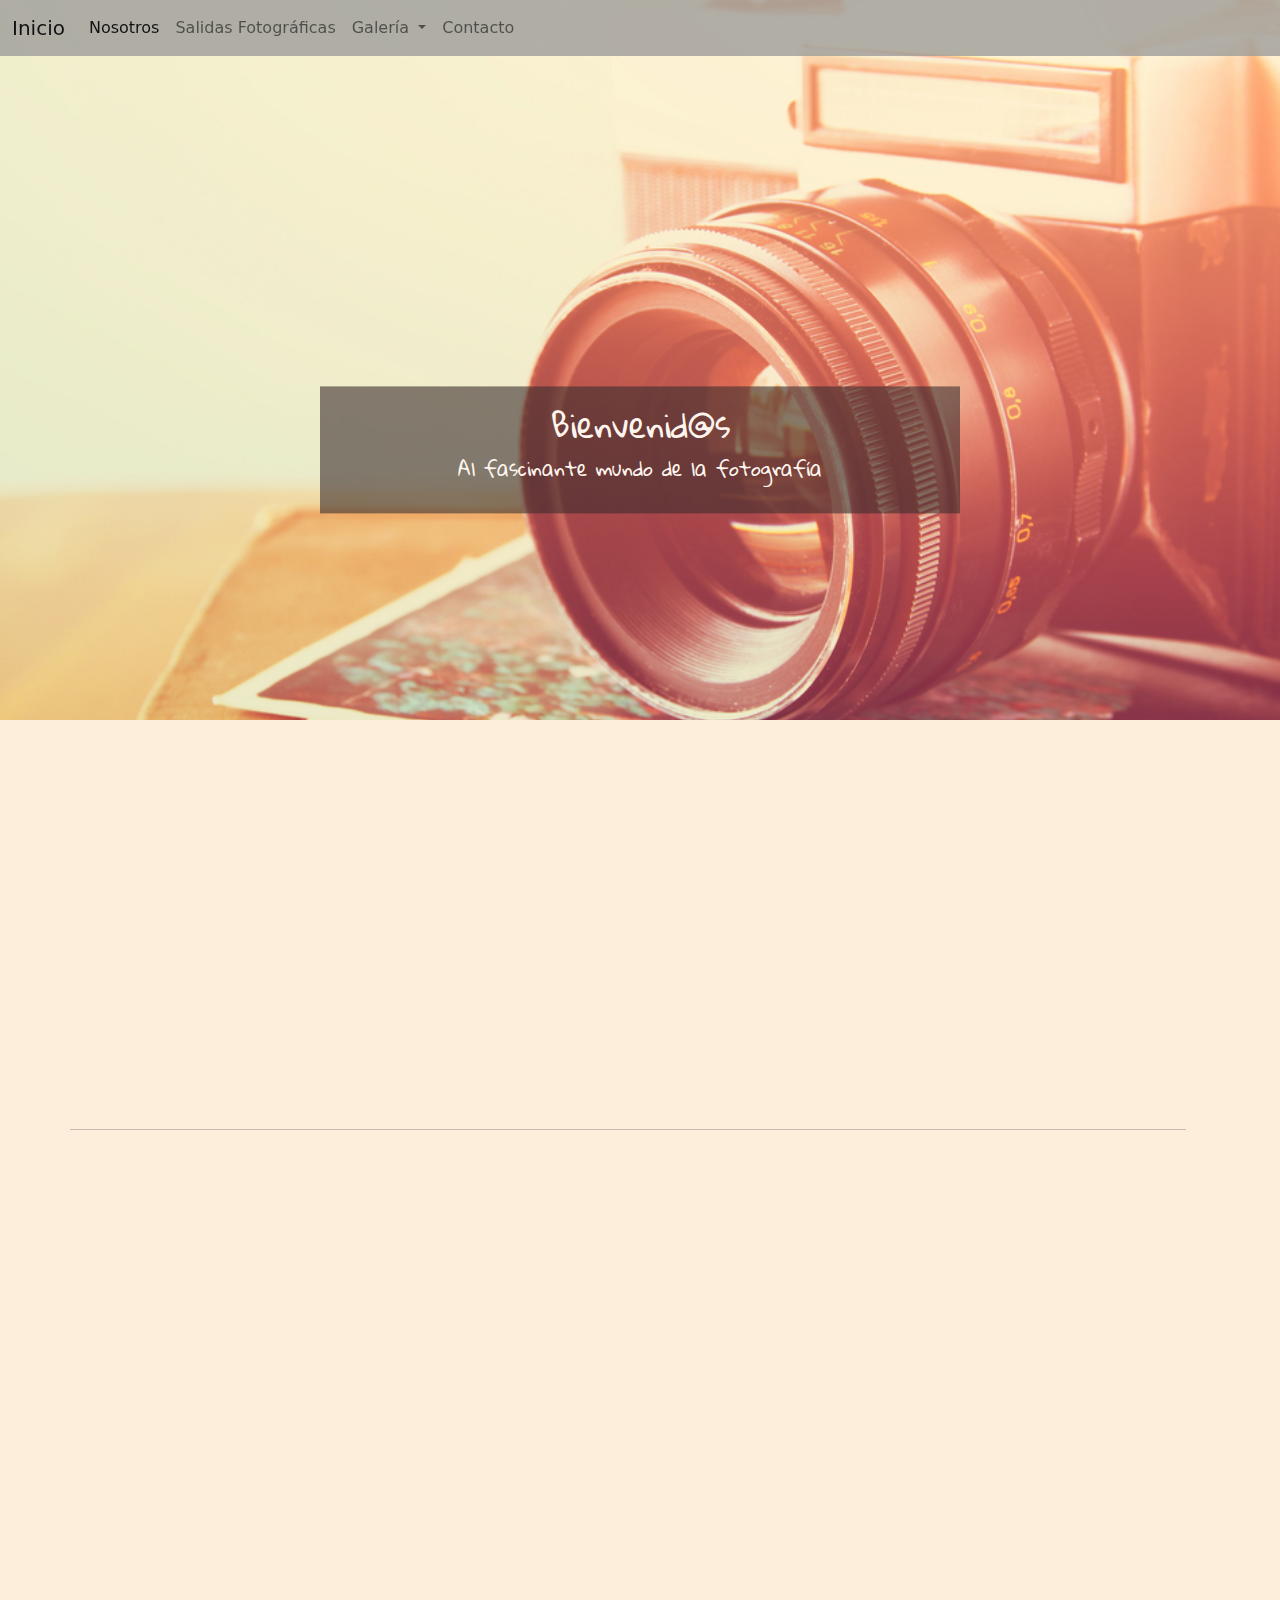
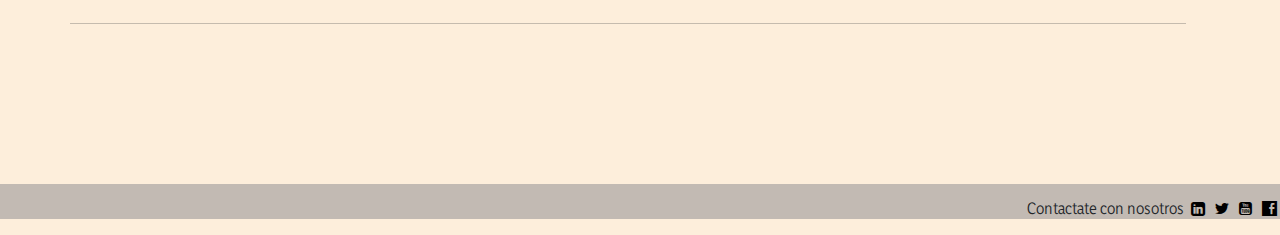
<file: index.html>
<!DOCTYPE html>
<html lang="en">
<head>
    <meta charset="UTF-8">
    <meta http-equiv="X-UA-Compatible" content="IE=edge">
    <meta name="viewport" content="width=device-width, initial-scale=1.0">
    <title>Fotografía</title>
    <!-- Google Fonts -->
    <link rel="preconnect" href="https://fonts.googleapis.com">
    <link rel="preconnect" href="https://fonts.gstatic.com" crossorigin>
    <link href="https://fonts.googleapis.com/css2?family=Yaldevi:wght@300&display=swap" rel="stylesheet">
    <link href="https://fonts.googleapis.com/css2?family=Indie+Flower&family=Yaldevi:wght@300&display=swap" rel="stylesheet">
    <link href="https://fonts.googleapis.com/css2?family=Gloria+Hallelujah&family=Indie+Flower&family=Yaldevi:wght@300&display=swap" rel="stylesheet">
    <link rel="stylesheet" href="fontello-d77faf01/css/fontello.css">
    <!-- boostrap arriba de todos los css -->
    <link rel="stylesheet" href="ext/css/bootstrap.min.css">
    <link rel="stylesheet" href="css/style.css">
    <link rel="stylesheet" href="css/banner.css">
    <link rel="stylesheet" href="ext/aos.css">
</head>
<body>

    <header>
        <!-- lo copio de boostrap -->
        <nav class="myproj_navbar navbar navbar-expand-lg navbar-light  fixed-top">
            <div class="container-fluid">
              <a class="navbar-brand" href="index.html">Inicio</a>
              <button class="navbar-toggler" type="Inicio" data-bs-toggle="collapse" data-bs-target="#navbarSupportedContent" aria-controls="navbarSupportedContent" aria-expanded="false" aria-label="Toggle navigation">
                <span class="navbar-toggler-icon"></span>
              </button>
              <div class="collapse navbar-collapse" id="navbarSupportedContent">
                <ul class="navbar-nav me-auto mb-2 mb-lg-0">
                  <li class="nav-item">
                    <a class="nav-link active" aria-current="page" href="pages/nosotros.html">Nosotros</a>
                  </li>
                  <li class="nav-item">
                    <a class="nav-link" href="pages/salidas.html">Salidas Fotográficas</a>
                  </li>
                  <li class="nav-item dropdown">
                    <a class="nav-link dropdown-toggle" href="#" id="navbarDropdown" role="button" data-bs-toggle="dropdown" aria-expanded="false">
                      Galería
                    </a>
                    <ul class="dropdown-menu" aria-labelledby="navbarDropdown">
                      <li><a class="dropdown-item" href="pages/naturaleza.html">Natutaleza</a></li>
                      <li><a class="dropdown-item" href="pages/nocturnas.html">Nocturnas</a></li>
                      <li><a class="dropdown-item" href="pages/estudio.html">Estudio</a></li>
                    </ul>
                  </li>
                  <li class="nav-item">
                    <a class="nav-link" href="pages/contacto.html">Contacto</a>
                  </li>
                </ul>
              </div>
            </div>
          </nav>
    </header>

    <section>
        <div class = "banner_inicial">
            <div class = "sombra">
                <h1>Bienvenid@s</h1>
                <p>Al fascinante mundo de la fotografía</p>
            </div>
        </div>
    </section>
    
    <section>
      <div class = "container">
          <div class = "row intro_foto">
              <!-- col-md-9 es para boostrap. la pantalla tiene 12 columnas, dividimos cuantas p cada columna  -->
              <div class= "intro_foto_titulo col-md-3"> 
                  <h2><b>¿Qué es la fotografía?</b></h2>
              </div>
              <div class= "intro_foto_texto col-md-9">
                <p>La fotografía (de foto- y -grafía)​ es el arte y la técnica de obtener imágenes duraderas debido a la acción de la luz.​ Es el proceso de proyectar imágenes, capturarlas y plasmarlas bien por medio del fijado en un medio sensible a la luz o por la conversión en señales electrónicas.  Para capturar y guardar esta imagen, las cámaras fotográficas utilizan película sensible para la fotografía química, mientras que en la fotografía digital se emplean sensores tipo CCD, CMOS, etc.; que graban luego las imágenes en memorias digitales. El término fotografía sirve para denominar tanto al conjunto del proceso de obtención de esas imágenes como a su resultado: las propias imágenes obtenidas o «fotografías».</p>
              </div>
          </div>
      </div>
  </section>

  <section>
    <div class = "container">
    <div class = "row divisor">
      <div class = "row divisor_linea col md-6">
        <hr>
      </div>
    </div>
  </div> 
  </section>

  <section>
    <div class = "container">
        <div class = "row tipos_foto">
            <!-- col-md-9 es para boostrap. la pantalla tiene 12 columnas, dividimos cuantas p cada columna  -->
            <div class= "tipos_foto_titulo col-md-3"> 
                <h2><b>Tipos de Fotografía</b></h2>
            </div>
            <div class= "tipos_foto_texto col-md-9">
              <ul>
                <li><b>Artística</b></li> Se plasma la intención del autor, sus pensamientos y su voluntad se vuelven las protagonistas de la obra. Es decir, una fotografía con la que se puede describir algo más allá de lo que realmente se ve en la imagen.
                <li><b>Científica</b></li> Tiene como objetivo obtener información valiosa para distintas áreas de la ciencia a partir de imágenes, generalmente mediante técnicas y equipos que permiten visualizar elementos inalcazables por el ojo humano.
                <li><b>Documental</b></li> Pretende representar fielmente un momento histórico o situación. No debe ser alterada ni permite la intervención del fotógrafo en su creación.
                <li><b>Paisajes</b></li> Tiene como objetivo capturar un espacio específico, ya sea un ambiente natural o urbano.
                <li><b>Publicitaria</b></li> Se utiliza para promocionar un producto o servcio.
              </ul>
            </div>
        </div>
    </div>
  </section>

  <section>
    <div class = "container">
    <div class = "row divisor">
      <div class = "row divisor_linea col md-6">
        <hr>
      </div>
    </div>
  </div> 
  </section>

  <section>
    <div class = "container">
        <div class = "row sumate">
            <!-- col-md-9 es para boostrap. la pantalla tiene 12 columnas, dividimos cuantas p cada columna  -->
            <div class= "sumate_titulo col-md-3"> 
                <h2><b>Sumate!</b></h2>
            </div>
            <div class= "sumate_texto col-md-9">
              <p>Hacemos salidas fotográficas por la ciudad y alrededores, acompañados por un grupo de profesionales que te asesorará para que obtengas increíbles tomas. Si recién te estás iniciando en este mundo, contamos con equipos fotográficos en alquiler.</p>
            </div>
        </div>
    </div>
  </section>

  <footer>
    <p>Contactate con nosotros 
    <a href="#"><i class = "icon-linkedin black"></i></a>
    <a href="#"><i class = "icon-twitter black"></i></a>
    <a href="#"><i class = "icon-youtube-squared black"></i></a>
    <a href="#"><i class = "icon-facebook black"></i></a>
  </p>
  </footer>

  <!-- Acá van los Jscripts -->
  <script src="ext/js/bootstrap.min.js"></script>
  <script src="ext/aos.js"></script>
</body>
</html>
</file>
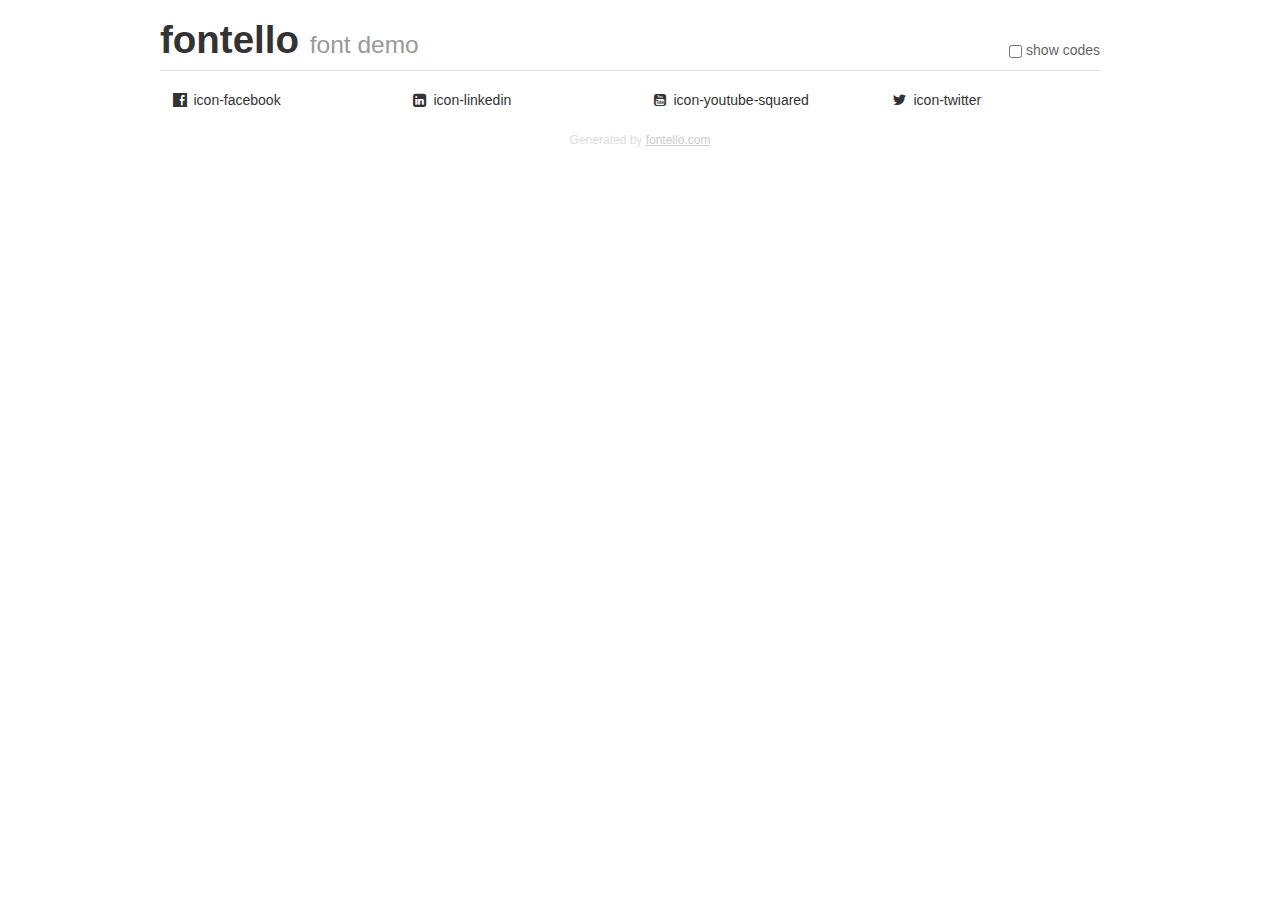
<file: fontello-d77faf01/demo.html>
<!DOCTYPE html>
<html>
  <head>
  <!--[if lt IE 9]><script language="javascript" type="text/javascript" src="//html5shim.googlecode.com/svn/trunk/html5.js"></script><![endif]-->
  <meta charset="UTF-8">
  <style>
    html {
      font-size: 100%;
      -webkit-text-size-adjust: 100%;
      -ms-text-size-adjust: 100%;
    }
    a:focus {
      outline: thin dotted #333;
      outline: 5px auto -webkit-focus-ring-color;
      outline-offset: -2px;
    }
    a:hover,
    a:active {
      outline: 0;
    }
    input {
      margin: 0;
      font-size: 100%;
      vertical-align: middle;
      *overflow: visible;
      line-height: normal;
    }
    input::-moz-focus-inner {
      padding: 0;
      border: 0;
    }
    body {
      margin: 0;
      font-family: "Helvetica Neue", Helvetica, Arial, sans-serif;
      font-size: 14px;
      line-height: 20px;
      color: #333;
      background-color: #fff;
    }
    a {
      color: #08c;
      text-decoration: none;
    }
    a:hover {
      color: #005580;
      text-decoration: underline;
    }
    .row {
      margin-left: -20px;
      *zoom: 1;
    }
    .row:before,
    .row:after {
      display: table;
      content: "";
      line-height: 0;
    }
    .row:after {
      clear: both;
    }
    .span3 {
      float: left;
      min-height: 1px;
      margin-left: 20px;
      width: 220px;
    }
    .container {
      width: 940px;
      margin-right: auto;
      margin-left: auto;
      *zoom: 1;
    }
    .container:before,
    .container:after {
      display: table;
      content: "";
      line-height: 0;
    }
    .container:after {
      clear: both;
    }
    small {
      font-size: 85%;
    }
    h1 {
      margin: 10px 0;
      font-family: inherit;
      font-weight: bold;
      line-height: 20px;
      color: inherit;
      text-rendering: optimizelegibility;
      line-height: 40px;
      font-size: 38.5px;
    }
    h1 small {
      font-weight: normal;
      line-height: 1;
      color: #999;
      font-size: 24.5px;
    }

    body {
      margin-top: 90px;
    }
    .header {
      position: fixed;
      top: 0;
      left: 50%;
      margin-left: -480px;
      background-color: #fff;
      border-bottom: 1px solid #ddd;
      padding-top: 10px;
      z-index: 10;
    }
    .footer {
      color: #ddd;
      font-size: 12px;
      text-align: center;
      margin-top: 20px;
    }
    .footer a {
      color: #ccc;
      text-decoration: underline;
    }
    .the-icons {
      font-size: 14px;
      line-height: 24px;
    }
    .switch {
      position: absolute;
      right: 0;
      bottom: 10px;
      color: #666;
    }
    .switch input {
      margin-right: 0.3em;
    }
    .codesOn .i-name {
      display: none;
    }
    .codesOn .i-code {
      display: inline;
    }
    .i-code {
      display: none;
    }
    @font-face {
      font-family: 'fontello';
      src: url('./font/fontello.eot?77573934');
      src: url('./font/fontello.eot?77573934#iefix') format('embedded-opentype'),
           url('./font/fontello.woff?77573934') format('woff'),
           url('./font/fontello.ttf?77573934') format('truetype'),
           url('./font/fontello.svg?77573934#fontello') format('svg');
      font-weight: normal;
      font-style: normal;
    }
    .demo-icon {
      font-family: "fontello";
      font-style: normal;
      font-weight: normal;
      speak: never;
     
      display: inline-block;
      text-decoration: inherit;
      width: 1em;
      margin-right: .2em;
      text-align: center;
      /* opacity: .8; */
     
      /* For safety - reset parent styles, that can break glyph codes*/
      font-variant: normal;
      text-transform: none;
     
      /* fix buttons height, for twitter bootstrap */
      line-height: 1em;
     
      /* Animation center compensation - margins should be symmetric */
      /* remove if not needed */
      margin-left: .2em;
     
      /* You can be more comfortable with increased icons size */
      /* font-size: 120%; */
     
      /* Font smoothing. That was taken from TWBS */
      -webkit-font-smoothing: antialiased;
      -moz-osx-font-smoothing: grayscale;
     
      /* Uncomment for 3D effect */
      /* text-shadow: 1px 1px 1px rgba(127, 127, 127, 0.3); */
    }
    </style>
    <link rel="stylesheet" href="css/animation.css"><!--[if IE 7]><link rel="stylesheet" href="css/" + font.fontname + "-ie7.css"><![endif]-->
    <script>
      function toggleCodes(on) {
        var obj = document.getElementById('icons');
      
        if (on) {
          obj.className += ' codesOn';
        } else {
          obj.className = obj.className.replace(' codesOn', '');
        }
      }
    </script>
  </head>
  <body>
    <div class="container header">
      <h1>fontello <small>font demo</small></h1>
      <label class="switch">
        <input type="checkbox" onclick="toggleCodes(this.checked)">show codes
      </label>
    </div>
    <div class="container" id="icons">
      <div class="row">
        <div class="span3" title="Code: 0xe800">
          <i class="demo-icon icon-facebook">&#xe800;</i> <span class="i-name">icon-facebook</span><span class="i-code">0xe800</span>
        </div>
        <div class="span3" title="Code: 0xf05c">
          <i class="demo-icon icon-linkedin">&#xf05c;</i> <span class="i-name">icon-linkedin</span><span class="i-code">0xf05c</span>
        </div>
        <div class="span3" title="Code: 0xf166">
          <i class="demo-icon icon-youtube-squared">&#xf166;</i> <span class="i-name">icon-youtube-squared</span><span class="i-code">0xf166</span>
        </div>
        <div class="span3" title="Code: 0xf309">
          <i class="demo-icon icon-twitter">&#xf309;</i> <span class="i-name">icon-twitter</span><span class="i-code">0xf309</span>
        </div>
      </div>
    <div class="container footer">Generated by <a href="https://fontello.com">fontello.com</a></div>
  </body>
</html>
</file>
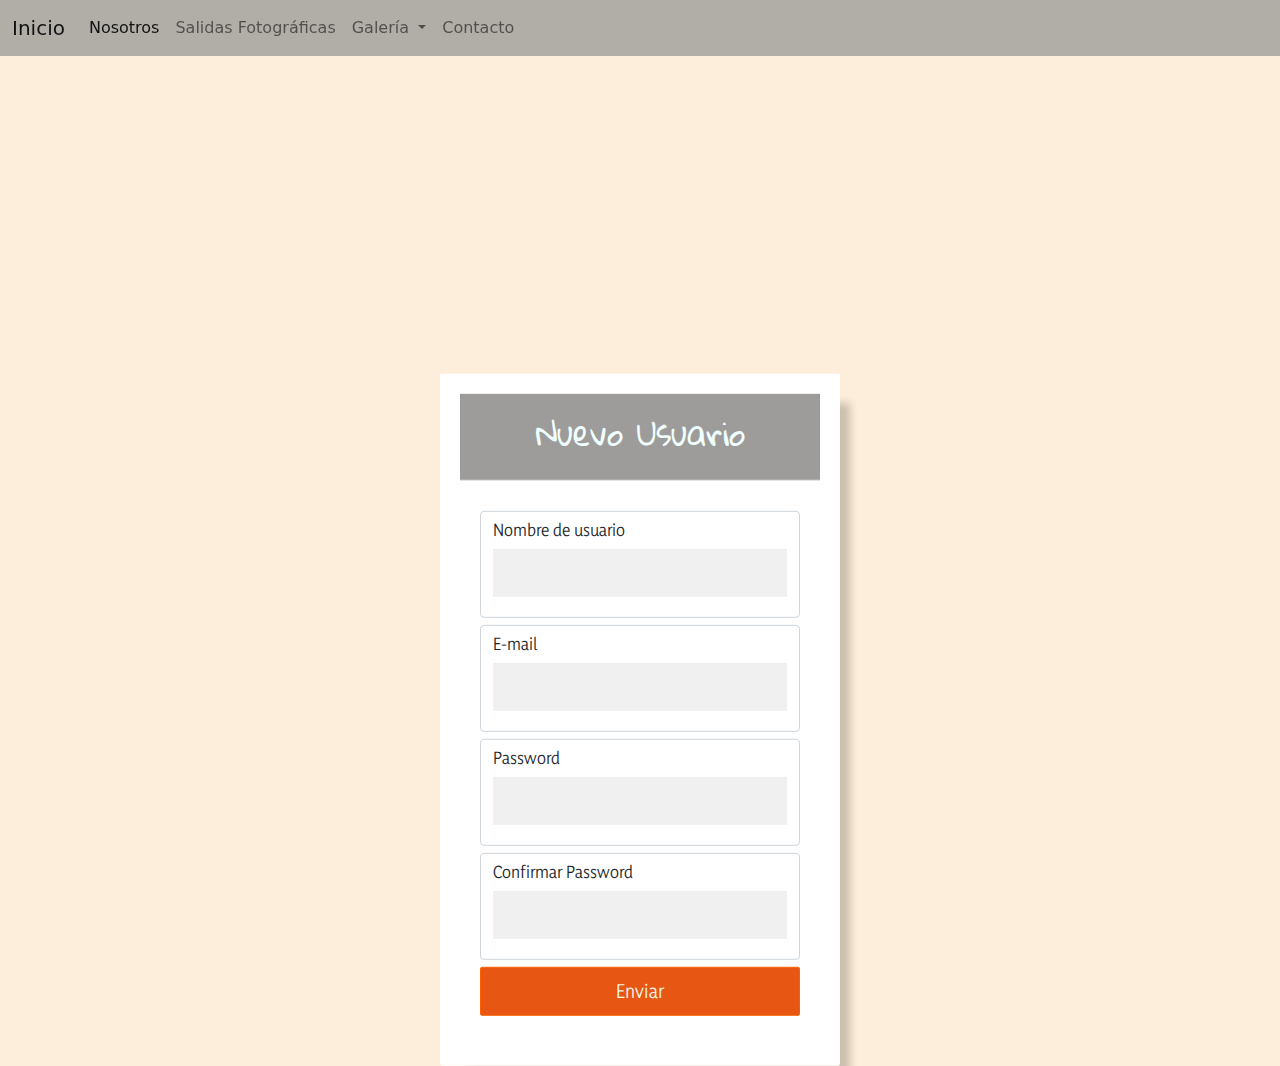
<file: pages/contacto.html>
<!DOCTYPE html>
<html lang="en">
<head>
    <meta charset="UTF-8">
    <meta http-equiv="X-UA-Compatible" content="IE=edge">
    <meta name="viewport" content="width=device-width, initial-scale=1.0">
    <title>Contacto</title>
    <!-- Google Fonts -->
    <link rel="preconnect" href="https://fonts.googleapis.com">
    <link rel="preconnect" href="https://fonts.gstatic.com" crossorigin>
    <link href="https://fonts.googleapis.com/css2?family=Yaldevi:wght@300&display=swap" rel="stylesheet">
    <link href="https://fonts.googleapis.com/css2?family=Indie+Flower&family=Yaldevi:wght@300&display=swap" rel="stylesheet">
    <link href="https://fonts.googleapis.com/css2?family=Gloria+Hallelujah&family=Indie+Flower&family=Yaldevi:wght@300&display=swap" rel="stylesheet">
    <link rel="stylesheet" href="../fontello-d77faf01/css/fontello.css">
    <link rel="stylesheet" href="../ext/css/bootstrap.min.css">
    <link rel="stylesheet" href="../css/style.css">
    <link rel="stylesheet" href="../css/banner.css">
    <link rel="stylesheet" href="../ext/aos.css">
</head>
<body>
    <header>
        <!-- lo copio de boostrap -->
        <nav class="myproj_navbar navbar navbar-expand-lg navbar-light fixed-top">
            <div class="container-fluid">
              <a class="navbar-brand" href="../index.html">Inicio</a>
              <button class="navbar-toggler" type="Inicio" data-bs-toggle="collapse" data-bs-target="#navbarSupportedContent" aria-controls="navbarSupportedContent" aria-expanded="false" aria-label="Toggle navigation">
                <span class="navbar-toggler-icon"></span>
              </button>
              <div class="collapse navbar-collapse" id="navbarSupportedContent">
                <ul class="navbar-nav me-auto mb-2 mb-lg-0">
                  <li class="nav-item">
                    <a class="nav-link active" aria-current="page" href="nosotros.html">Nosotros</a>
                  </li>
                  <li class="nav-item">
                    <a class="nav-link" href="salidas.html">Salidas Fotográficas</a>
                  </li>
                  <li class="nav-item dropdown">
                    <a class="nav-link dropdown-toggle" href="#" id="navbarDropdown" role="button" data-bs-toggle="dropdown" aria-expanded="false">
                      Galería
                    </a>
                    <ul class="dropdown-menu" aria-labelledby="navbarDropdown">
                      <li><a class="dropdown-item" href="naturaleza.html">Natutaleza</a></li>
                      <li><a class="dropdown-item" href="nocturnas.html">Nocturnas</a></li>
                      <li><a class="dropdown-item" href="estudio.html">Estudio</a></li>
                    </ul>
                  </li>
                  <li class="nav-item">
                    <a class="nav-link" href="#">Contacto</a>
                  </li>
                </ul>
              </div>
            </div>
          </nav>
    </header>

    <section>
    <div class="contenedor">
        <div class="cabecera">
            <h2>Nuevo Usuario</h2>
        </div>
        <form id="formulario" action="procesar.php" method="">

            <div class="form-control">
                <label for="usuario">Nombre de usuario</label>
                <input id="usuario" type="text">
                <p></p>                
            </div>

            <div class="form-control">
                <label for="email">E-mail</label>
                <input id="email" type="email">
                <p></p>                
            </div>

            <div class="form-control">
                <label for="pass">Password</label>
                <input id="pass" type="password">
                <p></p>                
            </div>

            <div class="form-control">
                <label for="passConfirma">Confirmar Password</label>
                <input id="passConfirma" type="password">
                <p></p>                
            </div>

            <button>Enviar</button>
        </form>
    </div>
    </section>

    <script src="../ext/js/bootstrap.min.js"></script>
    <script src="../ext/aos.js"></script>
    <script src="../js/app.js"></script>



</body>
</html>
</file>
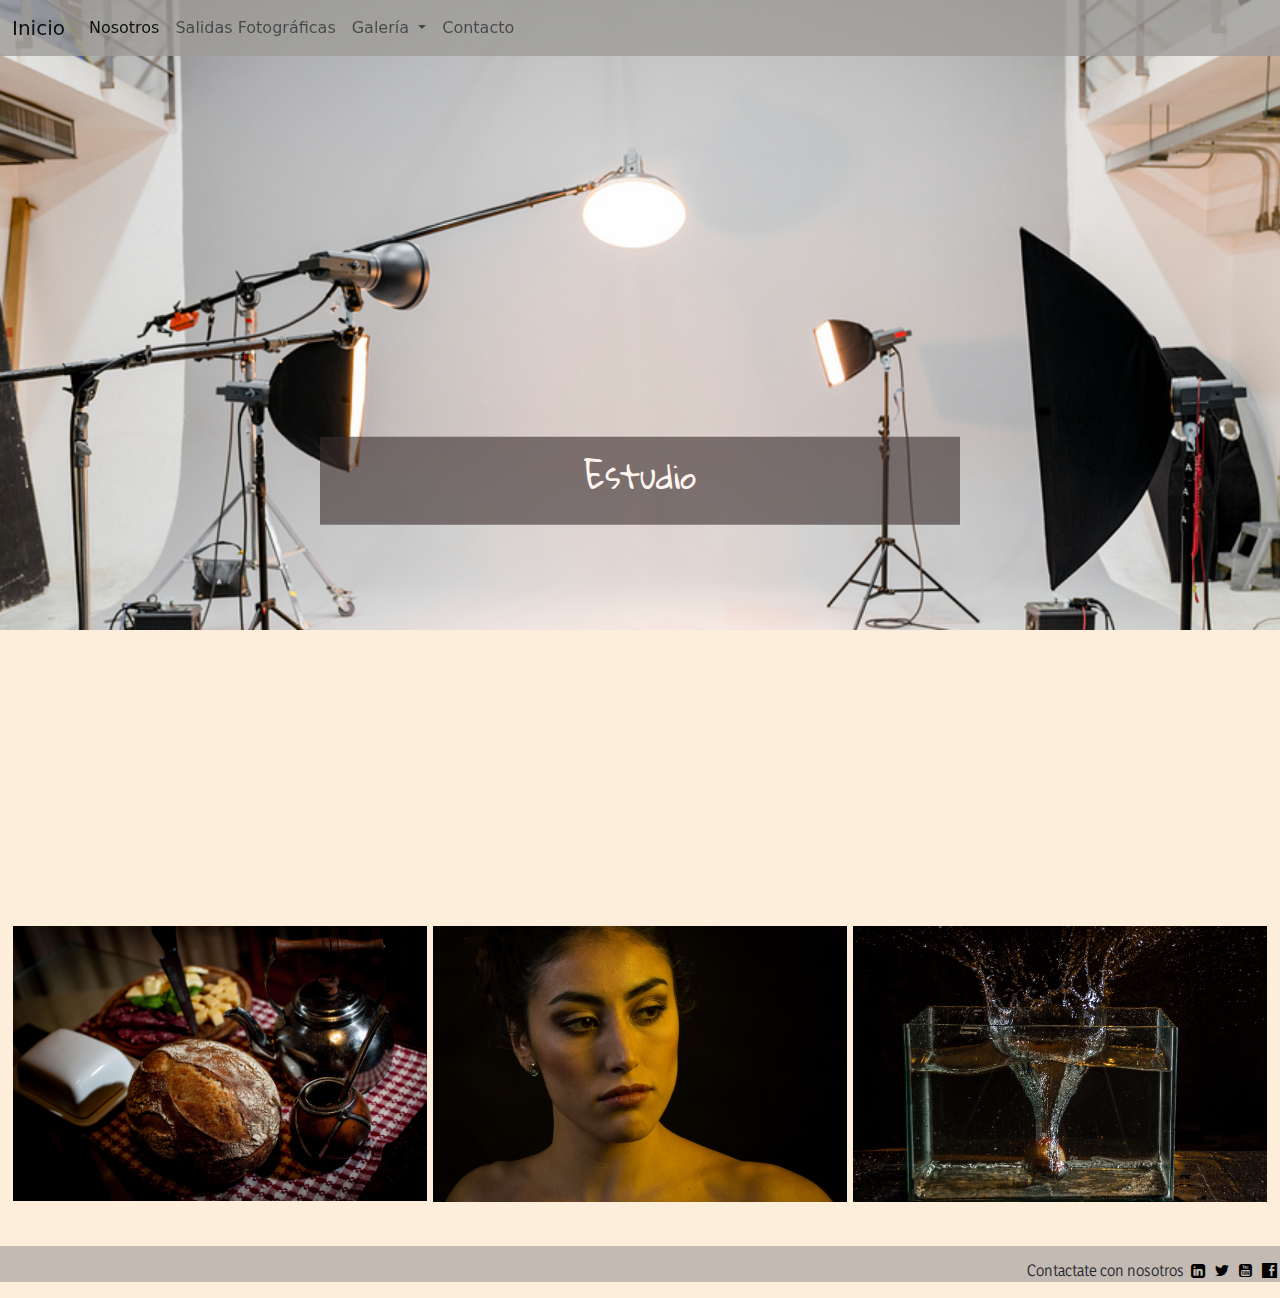
<file: pages/estudio.html>
<!DOCTYPE html>
<html lang="en">
<head>
    <meta charset="UTF-8">
    <meta http-equiv="X-UA-Compatible" content="IE=edge">
    <meta name="viewport" content="width=device-width, initial-scale=1.0">
    <title>Estudio</title>
    <!-- Google Fonts -->
    <link rel="preconnect" href="https://fonts.googleapis.com">
    <link rel="preconnect" href="https://fonts.gstatic.com" crossorigin>
    <link href="https://fonts.googleapis.com/css2?family=Yaldevi:wght@300&display=swap" rel="stylesheet">
    <link href="https://fonts.googleapis.com/css2?family=Indie+Flower&family=Yaldevi:wght@300&display=swap" rel="stylesheet">
    <link href="https://fonts.googleapis.com/css2?family=Gloria+Hallelujah&family=Indie+Flower&family=Yaldevi:wght@300&display=swap" rel="stylesheet">
    <link rel="stylesheet" href="../fontello-d77faf01/css/fontello.css">
    <!-- boostrap arriba de todos los css -->
    <link rel="stylesheet" href="../ext/css/bootstrap.min.css">
    <link rel="stylesheet" href="../css/style.css">
    <link rel="stylesheet" href="../css/banner.css">
    <link rel="stylesheet" href="../ext/aos.css">
</head>
<body>
    <header>
        <!-- lo copio de boostrap -->
        <nav class="myproj_navbar navbar navbar-expand-lg navbar-light fixed-top">
            <div class="container-fluid">
              <a class="navbar-brand" href="../index.html">Inicio</a>
              <button class="navbar-toggler" type="Inicio" data-bs-toggle="collapse" data-bs-target="#navbarSupportedContent" aria-controls="navbarSupportedContent" aria-expanded="false" aria-label="Toggle navigation">
                <span class="navbar-toggler-icon"></span>
              </button>
              <div class="collapse navbar-collapse" id="navbarSupportedContent">
                <ul class="navbar-nav me-auto mb-2 mb-lg-0">
                  <li class="nav-item">
                    <a class="nav-link active" aria-current="page" href="nosotros.html">Nosotros</a>
                  </li>
                  <li class="nav-item">
                    <a class="nav-link" href="salidas.html">Salidas Fotográficas</a>
                  </li>
                  <li class="nav-item dropdown">
                    <a class="nav-link dropdown-toggle" href="#" id="navbarDropdown" role="button" data-bs-toggle="dropdown" aria-expanded="false">
                      Galería
                    </a>
                    <ul class="dropdown-menu" aria-labelledby="navbarDropdown">
                      <li><a class="dropdown-item" href="naturaleza.html">Natutaleza</a></li>
                      <li><a class="dropdown-item" href="nocturnas.html">Nocturnas</a></li>
                      <li><a class="dropdown-item" href="#">Estudio</a></li>
                    </ul>
                  </li>
                  <li class="nav-item">
                    <a class="nav-link" href="contacto.html">Contacto</a>
                  </li>
                </ul>
              </div>
            </div>
          </nav>
    </header>

    
    <section>
        <div class = "banner_estudio">
            <div class = "sombra_nosotros">
                <h1>Estudio</h1>
            </div>
        </div>
    </section>

    <section>
        <div class = "nosotros_desc">
            <p> La fotografía en estudio nos permite tener un mayor control de la iluminación, utilizando diferentes fuentes
                de luz, reflectores y fondos. Este tipo de fotografía se suele utilizar para producciones comerciales, de moda
                o retratos individuales o familiares. 
            </p>
            <p> La siguiente galería de imágenes muestra capturas de nuestros profesores y estudiantes relacionadas a este tipo de fotografía </p>
              
        </div>
      </section>

      <div class = centrado>
      <section class = "fotos_profe_todas">
         <article class = "foto_profe">
            <figure>
                <img src = "../img/iluminacion1.jpg" alt = "profe1">
            </figure>
         </article>
         
         <article class = "foto_profe">
            <figure>
                <img src = "../img/iluminacion2.jpg" alt = "profe2">
            </figure>
         </article>
         
         <article class = "foto_profe">
            <figure>
                <img src = "../img/iluminacion3.jpg" alt = "profe3">
            </figure>
         </article>
         
         

   </div>


    <footer>
        <p>Contactate con nosotros 
        <a href="#"><i class = "icon-linkedin black"></i></a>
        <a href="#"><i class = "icon-twitter black"></i></a>
        <a href="#"><i class = "icon-youtube-squared black"></i></a>
        <a href="#"><i class = "icon-facebook black"></i></a>
      </p>
    </footer>
      <!-- Acá van los Jscripts -->
  <script src="../ext/js/bootstrap.min.js"></script>
  <script src="../ext/aos.js"></script>
</body>
</html>
</file>
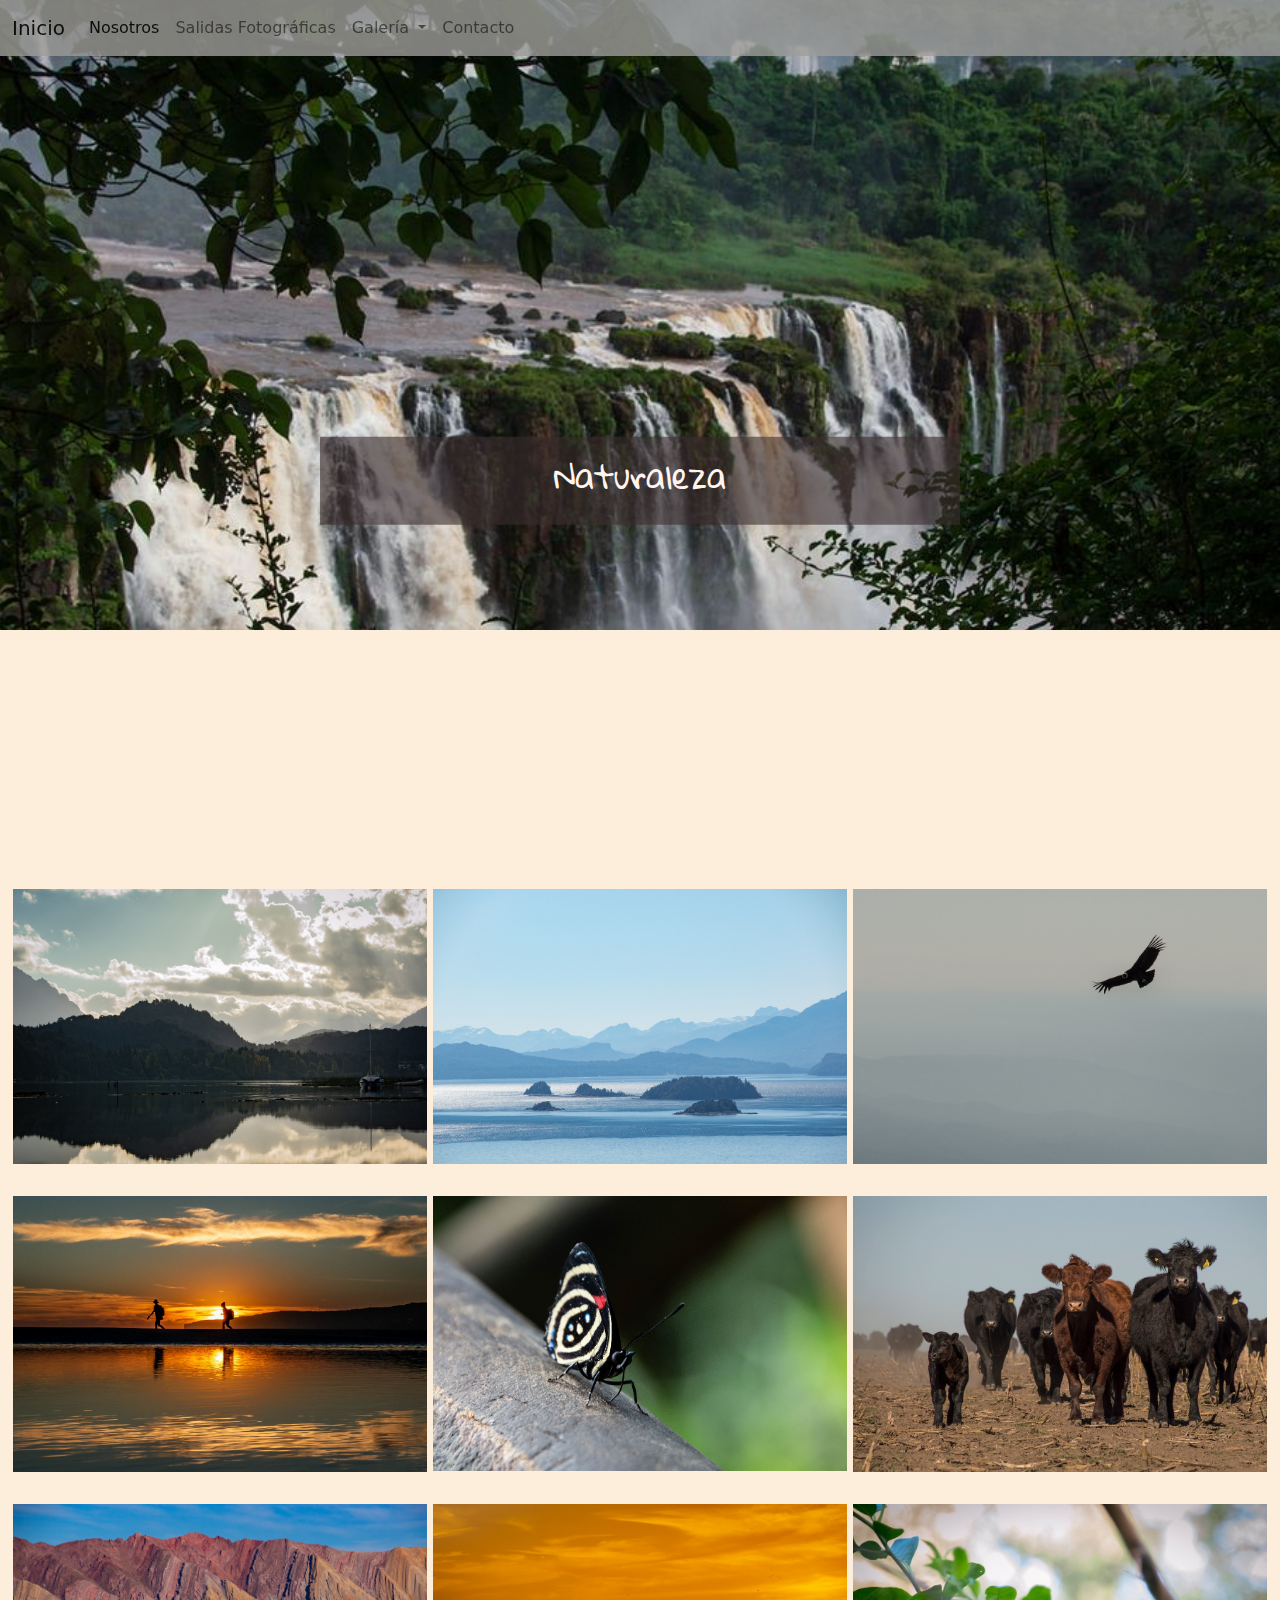
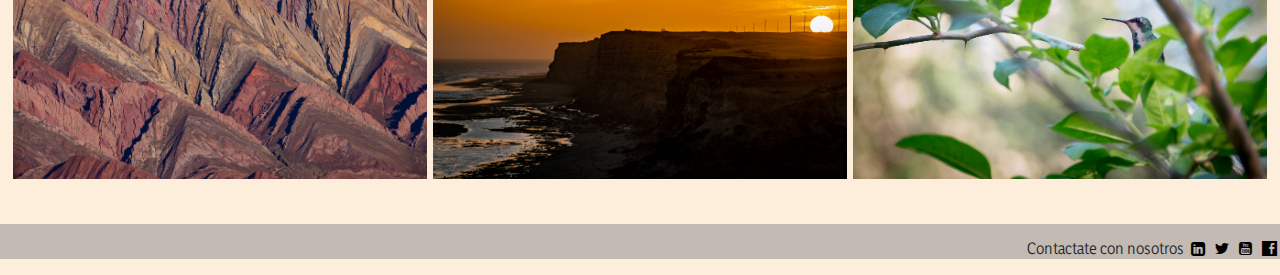
<file: pages/naturaleza.html>
<!DOCTYPE html>
<html lang="en">
<head>
    <meta charset="UTF-8">
    <meta http-equiv="X-UA-Compatible" content="IE=edge">
    <meta name="viewport" content="width=device-width, initial-scale=1.0">
    <title>Naturaleza</title>
    <!-- Google Fonts -->
    <link rel="preconnect" href="https://fonts.googleapis.com">
    <link rel="preconnect" href="https://fonts.gstatic.com" crossorigin>
    <link href="https://fonts.googleapis.com/css2?family=Yaldevi:wght@300&display=swap" rel="stylesheet">
    <link href="https://fonts.googleapis.com/css2?family=Indie+Flower&family=Yaldevi:wght@300&display=swap" rel="stylesheet">
    <link href="https://fonts.googleapis.com/css2?family=Gloria+Hallelujah&family=Indie+Flower&family=Yaldevi:wght@300&display=swap" rel="stylesheet">
    <link rel="stylesheet" href="../fontello-d77faf01/css/fontello.css">
    <!-- boostrap arriba de todos los css -->
    <link rel="stylesheet" href="../ext/css/bootstrap.min.css">
    <link rel="stylesheet" href="../css/style.css">
    <link rel="stylesheet" href="../css/banner.css">
    <link rel="stylesheet" href="../ext/aos.css">
</head>
<body>
    <header>
        <!-- lo copio de boostrap -->
        <nav class="myproj_navbar navbar navbar-expand-lg navbar-light fixed-top">
            <div class="container-fluid">
              <a class="navbar-brand" href="../index.html">Inicio</a>
              <button class="navbar-toggler" type="Inicio" data-bs-toggle="collapse" data-bs-target="#navbarSupportedContent" aria-controls="navbarSupportedContent" aria-expanded="false" aria-label="Toggle navigation">
                <span class="navbar-toggler-icon"></span>
              </button>
              <div class="collapse navbar-collapse" id="navbarSupportedContent">
                <ul class="navbar-nav me-auto mb-2 mb-lg-0">
                  <li class="nav-item">
                    <a class="nav-link active" aria-current="page" href="nosotros.html">Nosotros</a>
                  </li>
                  <li class="nav-item">
                    <a class="nav-link" href="salidas.html">Salidas Fotográficas</a>
                  </li>
                  <li class="nav-item dropdown">
                    <a class="nav-link dropdown-toggle" href="#" id="navbarDropdown" role="button" data-bs-toggle="dropdown" aria-expanded="false">
                      Galería
                    </a>
                    <ul class="dropdown-menu" aria-labelledby="navbarDropdown">
                      <li><a class="dropdown-item" href="naturaleza.html">Natutaleza</a></li>
                      <li><a class="dropdown-item" href="nocturnas.html">Nocturnas</a></li>
                      <li><a class="dropdown-item" href="estudio.html">Estudio</a></li>
                    </ul>
                  </li>
                  <li class="nav-item">
                    <a class="nav-link" href="contacto.html">Contacto</a>
                  </li>
                </ul>
              </div>
            </div>
          </nav>
    </header>

    
    <section>
        <div class = "banner_naturaleza">
            <div class = "sombra_nosotros">
                <h1>Naturaleza</h1>
            </div>
        </div>
    </section>

    <section>
        <div class = "nosotros_desc">
            <p> Nos apasiona la vida al aire libre y la contemplación de la naturaleza. Viajamos por distintos puntos del país 
                capturando su esencia.
            </p>
            <p> La siguiente galería de imágenes muestra capturas de nuestros profesores y estudiantes relacionadas a este tipo de fotografía </p>
              
        </div>
      </section>

      <div class = centrado>
      <section class = "fotos_profe_todas">
         <article class = "foto_profe">
            <figure>
                <img src = "../img/paisaje1.jpg" alt = "profe1">
            </figure>
         </article>
         
         <article class = "foto_profe">
            <figure>
                <img src = "../img/paisaje2.jpg" alt = "profe2">
            </figure>
         </article>
         
         <article class = "foto_profe">
            <figure>
                <img src = "../img/paisaje2a.jpg" alt = "profe3">
            </figure>
         </article>
         
         <article class = "foto_profe">
            <figure>
                <img src = "../img/paisaje4.jpg" alt = "profe1">
            </figure>
         </article>
         
         <article class = "foto_profe">
            <figure>
                <img src = "../img/paisaje5.jpg" alt = "profe2">
            </figure>
         </article>

         <article class = "foto_profe">
            <figure>
                <img src = "../img/paisaje6.jpg" alt = "profe2">
            </figure>
         </article>

         <article class = "foto_profe">
            <figure>
                <img src = "../img/paisaje7.jpg" alt = "profe2">
            </figure>
         </article>

         <article class = "foto_profe">
            <figure>
                <img src = "../img/paisaje8.jpg" alt = "profe2">
            </figure>
         </article>

         <article class = "foto_profe">
            <figure>
                <img src = "../img/paisaje9.jpg" alt = "profe2">
            </figure>
         </article>
      </section>
    </div>


    <footer>
        <p>Contactate con nosotros 
        <a href="#"><i class = "icon-linkedin black"></i></a>
        <a href="#"><i class = "icon-twitter black"></i></a>
        <a href="#"><i class = "icon-youtube-squared black"></i></a>
        <a href="#"><i class = "icon-facebook black"></i></a>
      </p>
    </footer>
      <!-- Acá van los Jscripts -->
  <script src="../ext/js/bootstrap.min.js"></script>
  <script src="../ext/aos.js"></script>
</body>
</html>
</file>
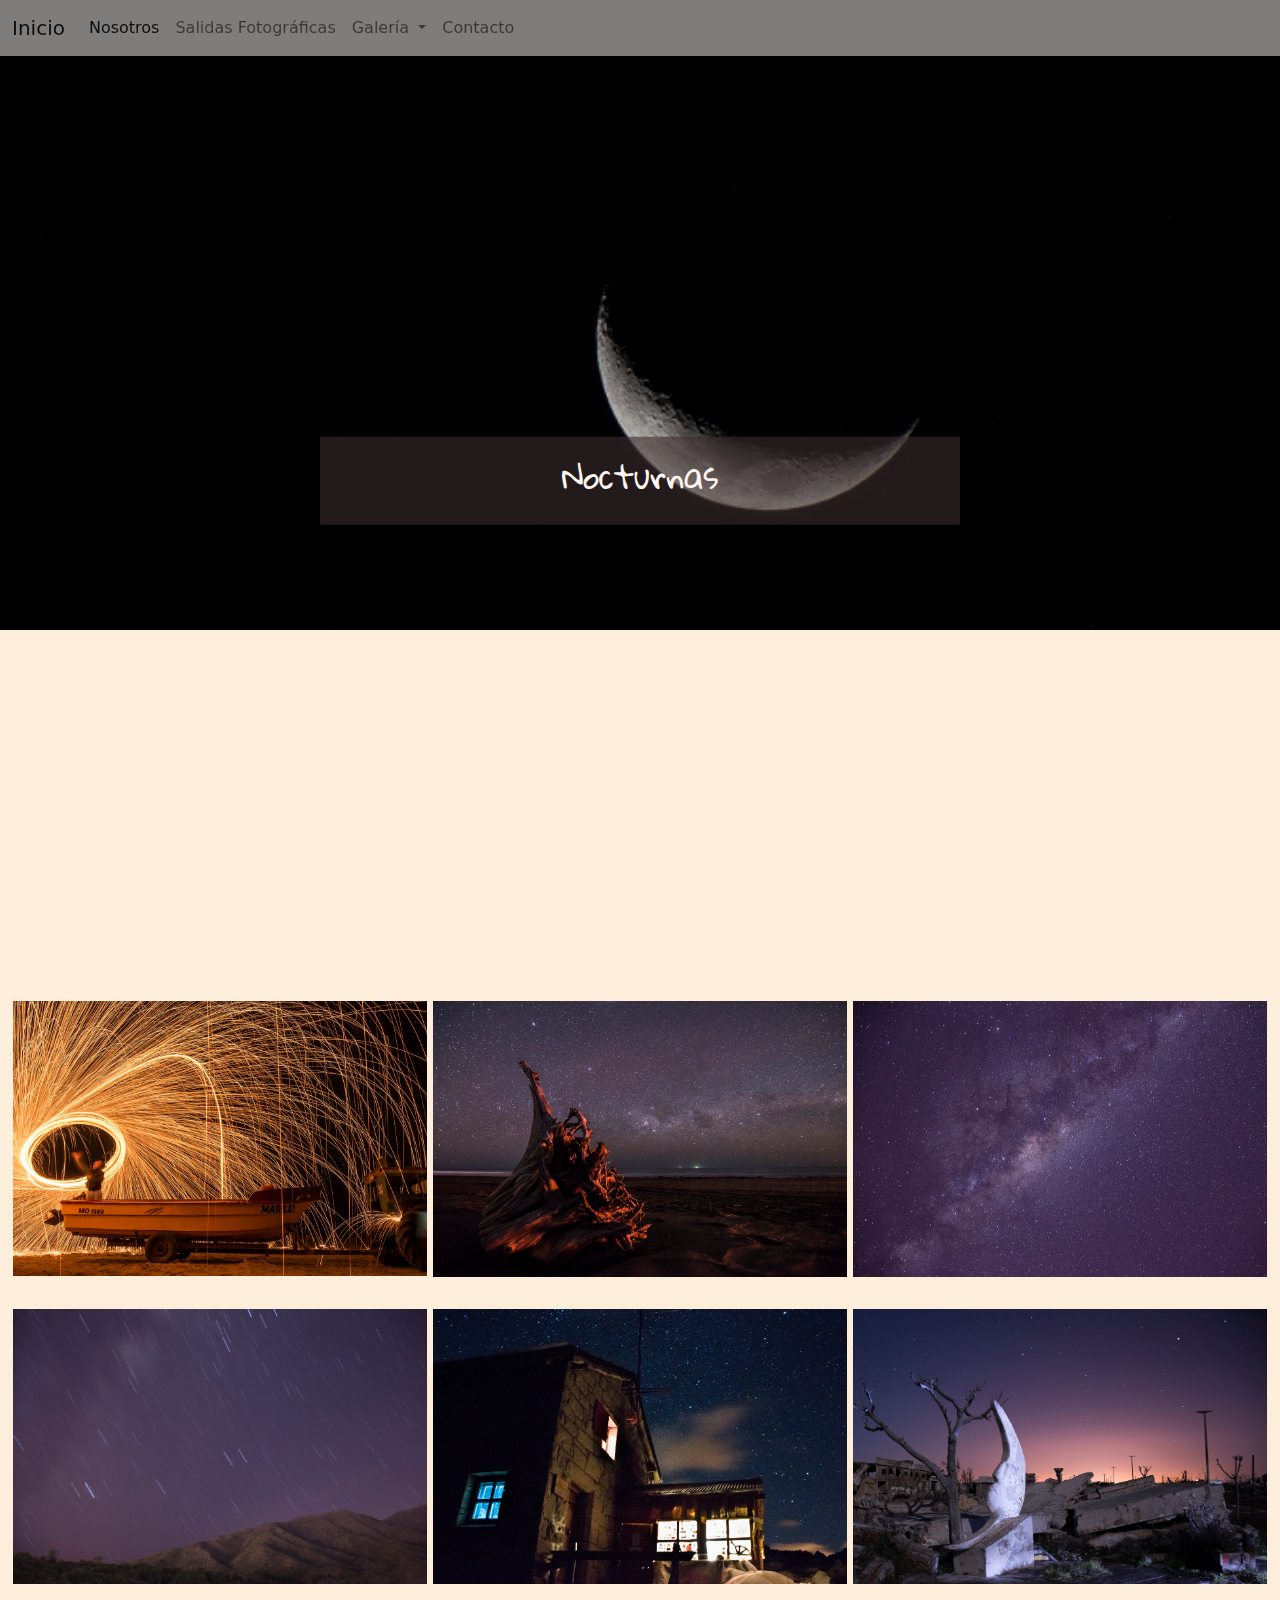
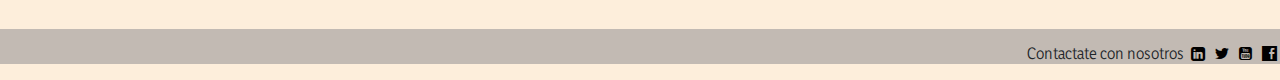
<file: pages/nocturnas.html>
<!DOCTYPE html>
<html lang="en">
<head>
    <meta charset="UTF-8">
    <meta http-equiv="X-UA-Compatible" content="IE=edge">
    <meta name="viewport" content="width=device-width, initial-scale=1.0">
    <title>Noctunas</title>
    <!-- Google Fonts -->
    <link rel="preconnect" href="https://fonts.googleapis.com">
    <link rel="preconnect" href="https://fonts.gstatic.com" crossorigin>
    <link href="https://fonts.googleapis.com/css2?family=Yaldevi:wght@300&display=swap" rel="stylesheet">
    <link href="https://fonts.googleapis.com/css2?family=Indie+Flower&family=Yaldevi:wght@300&display=swap" rel="stylesheet">
    <link href="https://fonts.googleapis.com/css2?family=Gloria+Hallelujah&family=Indie+Flower&family=Yaldevi:wght@300&display=swap" rel="stylesheet">
    <link rel="stylesheet" href="../fontello-d77faf01/css/fontello.css">
    <!-- boostrap arriba de todos los css -->
    <link rel="stylesheet" href="../ext/css/bootstrap.min.css">
    <link rel="stylesheet" href="../css/style.css">
    <link rel="stylesheet" href="../css/banner.css">
    <link rel="stylesheet" href="../ext/aos.css">
</head>
<body>
    <header>
        <!-- lo copio de boostrap -->
        <nav class="myproj_navbar navbar navbar-expand-lg navbar-light fixed-top">
            <div class="container-fluid">
              <a class="navbar-brand" href="../index.html">Inicio</a>
              <button class="navbar-toggler" type="Inicio" data-bs-toggle="collapse" data-bs-target="#navbarSupportedContent" aria-controls="navbarSupportedContent" aria-expanded="false" aria-label="Toggle navigation">
                <span class="navbar-toggler-icon"></span>
              </button>
              <div class="collapse navbar-collapse" id="navbarSupportedContent">
                <ul class="navbar-nav me-auto mb-2 mb-lg-0">
                  <li class="nav-item">
                    <a class="nav-link active" aria-current="page" href="nosotros.html">Nosotros</a>
                  </li>
                  <li class="nav-item">
                    <a class="nav-link" href="salidas.html">Salidas Fotográficas</a>
                  </li>
                  <li class="nav-item dropdown">
                    <a class="nav-link dropdown-toggle" href="#" id="navbarDropdown" role="button" data-bs-toggle="dropdown" aria-expanded="false">
                      Galería
                    </a>
                    <ul class="dropdown-menu" aria-labelledby="navbarDropdown">
                      <li><a class="dropdown-item" href="naturaleza.html">Natutaleza</a></li>
                      <li><a class="dropdown-item" href="nocturnas.html">Nocturnas</a></li>
                      <li><a class="dropdown-item" href="estudio.html">Estudio</a></li>
                    </ul>
                  </li>
                  <li class="nav-item">
                    <a class="nav-link" href="contacto.html">Contacto</a>
                  </li>
                </ul>
              </div>
            </div>
          </nav>
    </header>

    
    <section>
        <div class = "banner_nocturna">
            <div class = "sombra_nosotros">
                <h1>Nocturnas</h1>
            </div>
        </div>
    </section>

    <section>
        <div class = "nosotros_desc">
            <p> La fotografía nocturna es una apasionante rama de la fotografía en la que se capturan tomas de larga exposición con el uso de trípode.
                Para realizar este tipo de tomas es necesario alejarse de las grandes ciudades para evitar la contaminación lumínica y así
                poder capturar los imponentes cielos nocturnos. También se utilizan elementos lumínicos para realizar efectos y formas, este tipo
                de técnica se la denomina como "lightpainting" (pintar con luz).
            </p>
            <p> La siguiente galería de imágenes muestra capturas de nuestros profesores y estudiantes relacionadas a este tipo de fotografía </p>
              
        </div>
      </section>

      <div class = centrado>
      <section class = "fotos_profe_todas">
         <article class = "foto_profe">
            <figure>
                <img src = "../img/nocturna1.jpg" alt = "profe1">
            </figure>
         </article>
         
         <article class = "foto_profe">
            <figure>
                <img src = "../img/nocturna2.jpg" alt = "profe2">
            </figure>
         </article>
         
         <article class = "foto_profe">
            <figure>
                <img src = "../img/nocturna3.jpg" alt = "profe3">
            </figure>
         </article>
         
         <article class = "foto_profe">
            <figure>
                <img src = "../img/nocturna4.jpg" alt = "profe1">
            </figure>
         </article>
         
         <article class = "foto_profe">
            <figure>
                <img src = "../img/nocturna5.jpg" alt = "profe2">
            </figure>
         </article>

         <article class = "foto_profe">
            <figure>
                <img src = "../img/nocturna6.jpg" alt = "profe2">
            </figure>
         </article>

   </div>


    <footer>
        <p>Contactate con nosotros 
        <a href="#"><i class = "icon-linkedin black"></i></a>
        <a href="#"><i class = "icon-twitter black"></i></a>
        <a href="#"><i class = "icon-youtube-squared black"></i></a>
        <a href="#"><i class = "icon-facebook black"></i></a>
      </p>
    </footer>
      <!-- Acá van los Jscripts -->
  <script src="../ext/js/bootstrap.min.js"></script>
  <script src="../ext/aos.js"></script>
</body>
</html>
</file>
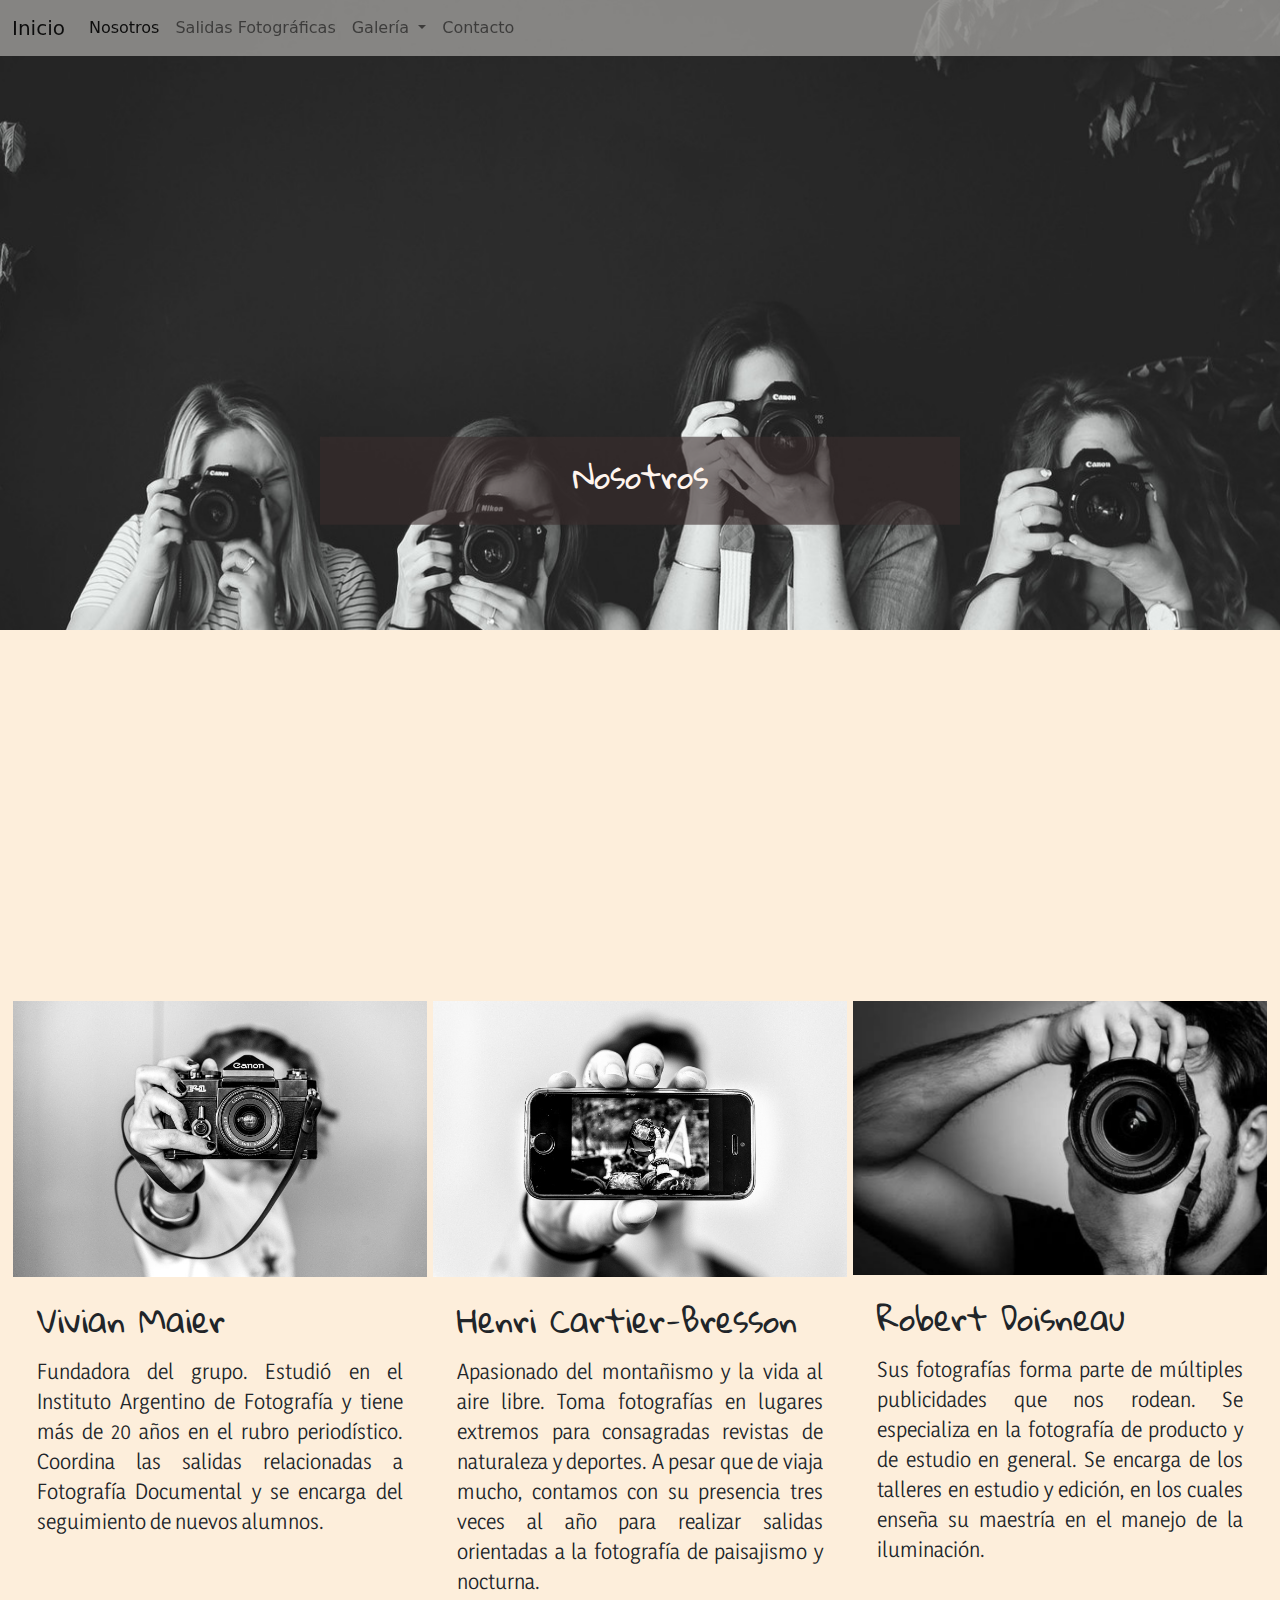
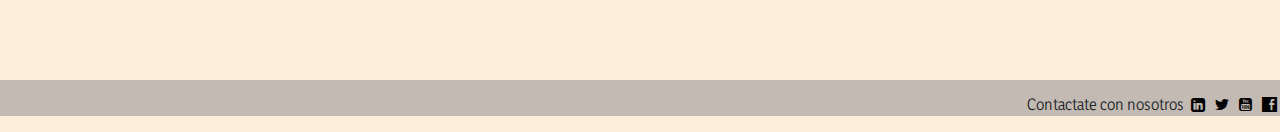
<file: pages/nosotros.html>
<!DOCTYPE html>
<html lang="en">
<head>
    <meta charset="UTF-8">
    <meta http-equiv="X-UA-Compatible" content="IE=edge">
    <meta name="viewport" content="width=device-width, initial-scale=1.0">
    <title>Nosotros</title>
    <!-- Google Fonts -->
    <link rel="preconnect" href="https://fonts.googleapis.com">
    <link rel="preconnect" href="https://fonts.gstatic.com" crossorigin>
    <link href="https://fonts.googleapis.com/css2?family=Yaldevi:wght@300&display=swap" rel="stylesheet">
    <link href="https://fonts.googleapis.com/css2?family=Indie+Flower&family=Yaldevi:wght@300&display=swap" rel="stylesheet">
    <link href="https://fonts.googleapis.com/css2?family=Gloria+Hallelujah&family=Indie+Flower&family=Yaldevi:wght@300&display=swap" rel="stylesheet">
    <link rel="stylesheet" href="../fontello-d77faf01/css/fontello.css">
    <!-- boostrap arriba de todos los css -->
    <link rel="stylesheet" href="../ext/css/bootstrap.min.css">
    <link rel="stylesheet" href="../css/style.css">
    <link rel="stylesheet" href="../css/banner.css">
    <link rel="stylesheet" href="../ext/aos.css">
</head>
<body>
    <header>
        <!-- lo copio de boostrap -->
        <nav class="myproj_navbar navbar navbar-expand-lg navbar-light fixed-top">
            <div class="container-fluid">
              <a class="navbar-brand" href="../index.html">Inicio</a>
              <button class="navbar-toggler" type="Inicio" data-bs-toggle="collapse" data-bs-target="#navbarSupportedContent" aria-controls="navbarSupportedContent" aria-expanded="false" aria-label="Toggle navigation">
                <span class="navbar-toggler-icon"></span>
              </button>
              <div class="collapse navbar-collapse" id="navbarSupportedContent">
                <ul class="navbar-nav me-auto mb-2 mb-lg-0">
                  <li class="nav-item">
                    <a class="nav-link active" aria-current="page" href="nosotros.html">Nosotros</a>
                  </li>
                  <li class="nav-item">
                    <a class="nav-link" href="salidas.html">Salidas Fotográficas</a>
                  </li>
                  <li class="nav-item dropdown">
                    <a class="nav-link dropdown-toggle" href="#" id="navbarDropdown" role="button" data-bs-toggle="dropdown" aria-expanded="false">
                      Galería
                    </a>
                    <ul class="dropdown-menu" aria-labelledby="navbarDropdown">
                      <li><a class="dropdown-item" href="naturaleza.html">Natutaleza</a></li>
                      <li><a class="dropdown-item" href="nocturnas.html">Nocturnas</a></li>
                      <li><a class="dropdown-item" href="estudio.html">Estudio</a></li>
                    </ul>
                  </li>
                  <li class="nav-item">
                    <a class="nav-link" href="contacto.html">Contacto</a>
                  </li>
                </ul>
              </div>
            </div>
          </nav>
    </header>

    
    <section>
        <div class = "banner_nosotros">
            <div class = "sombra_nosotros">
                <h1>Nosotros</h1>
            </div>
        </div>
    </section>

    <section>
        <div class = "nosotros_desc">
            <p>Somos un grupo de amantes de la fotografía y la enseñanza que trabajamos juntos desde el año 2010.
             A lo largo de los años nos hemos capacitado en distintas técnicas fotográficas y de enseñanza para podes transmitir los conocimientos en forma eficiente y divertida, con un enfoque práctico. 
            </p>
            <p>Nuestro método se basa en la práctica fotográfica a través de salidas grupales en las que se realizan actividades orientadas a los distintos tipo de fotografía.
                Contamos con profesionales especializados en las distintas ramas de la fotografía que coordinan estas actividades. </p>
              
        </div>
      </section>

      <div class = centrado>
      <section class = "fotos_profe_todas">
         <article class = "foto_profe">
            <figure>
                <img src = "../img/nosotros_1.jpg" alt = "profe1">
            </figure>
            <div class = "desc_profe">
                <h2>Vivian Maier </h2>
                <p>Fundadora del grupo. Estudió en el Instituto Argentino de Fotografía y tiene más de 20 años en el rubro periodístico.
                    Coordina las salidas relacionadas a Fotografía Documental y se encarga del seguimiento de nuevos alumnos.
                </p>
            </div>
         </article>
         
         <article class = "foto_profe">
            <figure>
                <img src = "../img/nosotros_2.jpg" alt = "profe2">
            </figure>
            <div class = "desc_profe">
                <h2>Henri Cartier-Bresson</h2>
                <p> Apasionado del montañismo y la vida al aire libre. Toma fotografías en lugares extremos para consagradas revistas de naturaleza y deportes.
                    A pesar que de viaja mucho, contamos con su presencia tres veces al año para realizar salidas orientadas a la fotografía de paisajismo y nocturna.
                </p>
            </div>
         </article>
         
         <article class = "foto_profe">
            <figure>
                <img src = "../img/nosotros_3.PNG" alt = "profe3">
            </figure>
            <div class = "desc_profe">
                <h2>Robert Doisneau</h2>
                <p> Sus fotografías forma parte de múltiples publicidades que nos rodean. Se especializa en la fotografía de producto y de estudio en general.
                    Se encarga de los talleres en estudio y edición, en los cuales enseña su maestría en el manejo de la iluminación.
                </p>
            </div>
         </article>
         
      </section>
    </div>


    <footer>
        <p>Contactate con nosotros 
        <a href="#"><i class = "icon-linkedin black"></i></a>
        <a href="#"><i class = "icon-twitter black"></i></a>
        <a href="#"><i class = "icon-youtube-squared black"></i></a>
        <a href="#"><i class = "icon-facebook black"></i></a>
      </p>
    </footer>
      <!-- Acá van los Jscripts -->
  <script src="../ext/js/bootstrap.min.js"></script>
  <script src="../ext/aos.js"></script>
</body>
</html>
</file>
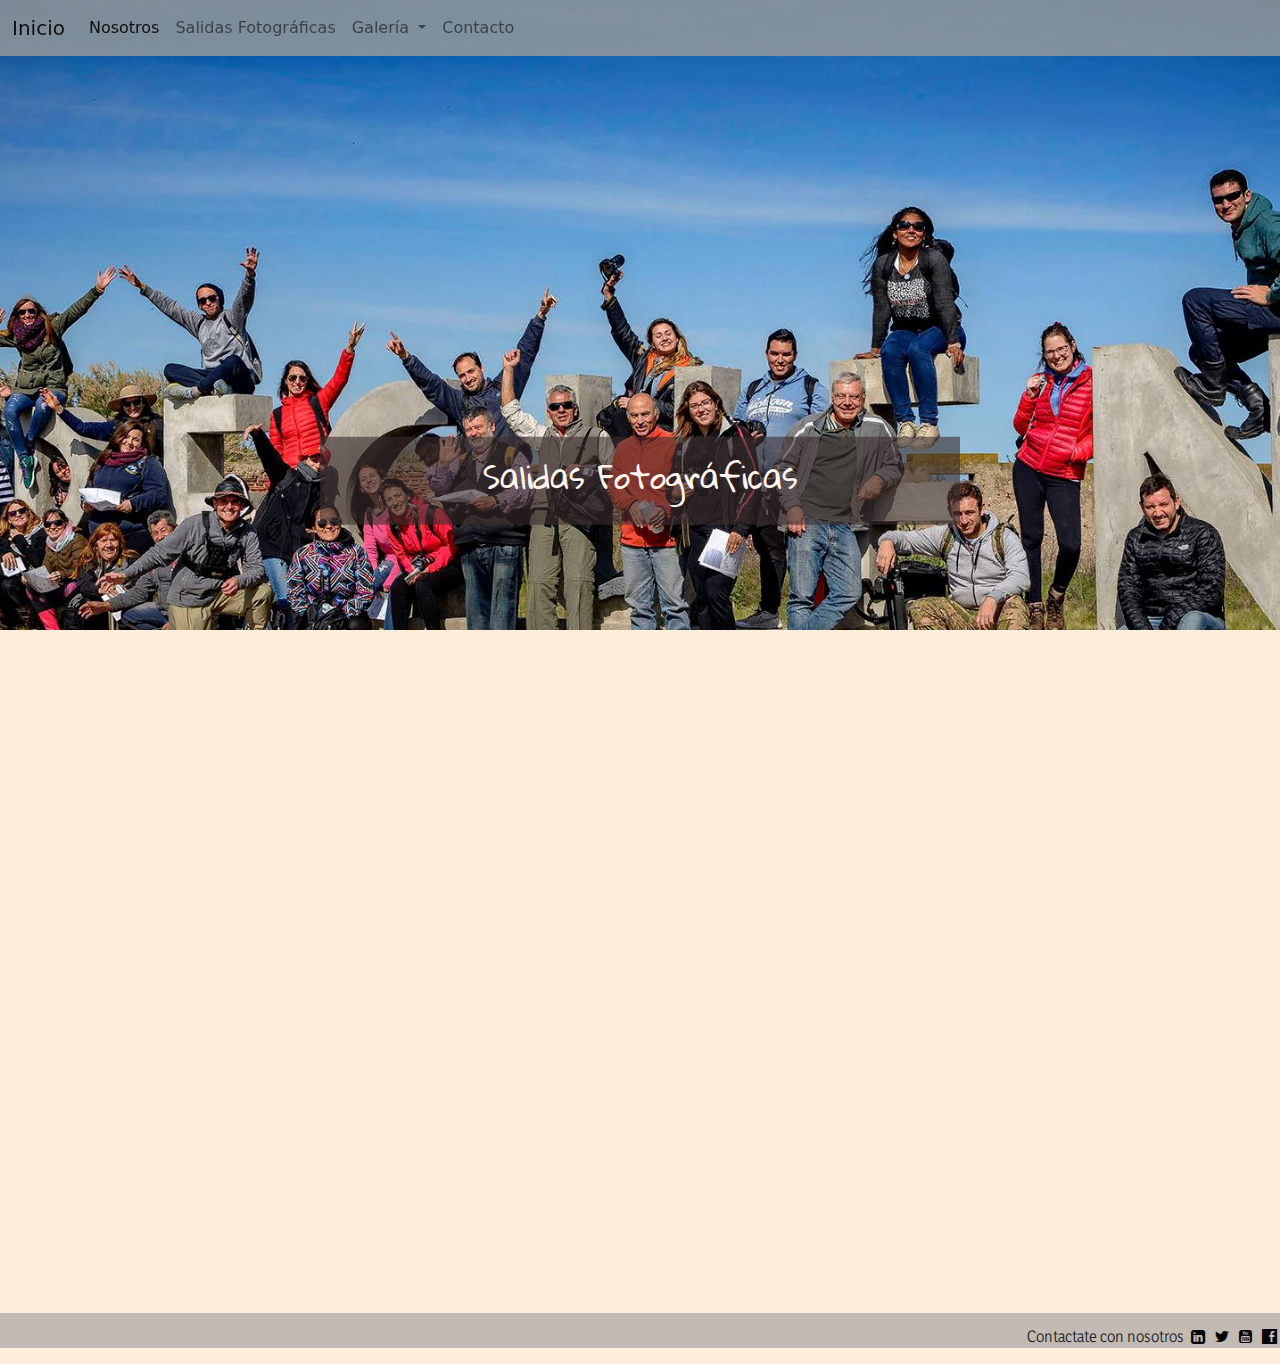
<file: pages/salidas.html>
<!DOCTYPE html>
<html lang="en">
<head>
    <meta charset="UTF-8">
    <meta http-equiv="X-UA-Compatible" content="IE=edge">
    <meta name="viewport" content="width=device-width, initial-scale=1.0">
    <title>Salidas Fotograficas</title>
    <!-- Google Fonts -->
    <link rel="preconnect" href="https://fonts.googleapis.com">
    <link rel="preconnect" href="https://fonts.gstatic.com" crossorigin>
    <link href="https://fonts.googleapis.com/css2?family=Yaldevi:wght@300&display=swap" rel="stylesheet">
    <link href="https://fonts.googleapis.com/css2?family=Indie+Flower&family=Yaldevi:wght@300&display=swap" rel="stylesheet">
    <link href="https://fonts.googleapis.com/css2?family=Gloria+Hallelujah&family=Indie+Flower&family=Yaldevi:wght@300&display=swap" rel="stylesheet">
    <link rel="stylesheet" href="../fontello-d77faf01/css/fontello.css">
    <!-- boostrap arriba de todos los css -->
    <link rel="stylesheet" href="../ext/css/bootstrap.min.css">
    <link rel="stylesheet" href="../css/style.css">
    <link rel="stylesheet" href="../css/banner.css">
    <link rel="stylesheet" href="../ext/aos.css">
</head>
<body>
    <header>
        <!-- lo copio de boostrap -->
        <nav class="myproj_navbar navbar navbar-expand-lg navbar-light fixed-top">
            <div class="container-fluid">
              <a class="navbar-brand" href="../index.html">Inicio</a>
              <button class="navbar-toggler" type="Inicio" data-bs-toggle="collapse" data-bs-target="#navbarSupportedContent" aria-controls="navbarSupportedContent" aria-expanded="false" aria-label="Toggle navigation">
                <span class="navbar-toggler-icon"></span>
              </button>
              <div class="collapse navbar-collapse" id="navbarSupportedContent">
                <ul class="navbar-nav me-auto mb-2 mb-lg-0">
                  <li class="nav-item">
                    <a class="nav-link active" aria-current="page" href="nosotros.html">Nosotros</a>
                  </li>
                  <li class="nav-item">
                    <a class="nav-link" href="salidas.html">Salidas Fotográficas</a>
                  </li>
                  <li class="nav-item dropdown">
                    <a class="nav-link dropdown-toggle" href="#" id="navbarDropdown" role="button" data-bs-toggle="dropdown" aria-expanded="false">
                      Galería
                    </a>
                    <ul class="dropdown-menu" aria-labelledby="navbarDropdown">
                      <li><a class="dropdown-item" href="naturaleza.html">Natutaleza</a></li>
                      <li><a class="dropdown-item" href="nocturnas.html">Nocturnas</a></li>
                      <li><a class="dropdown-item" href="estudio.html">Estudio</a></li>
                    </ul>
                  </li>
                  <li class="nav-item">
                    <a class="nav-link" href="contacto.html">Contacto</a>
                  </li>
                </ul>
              </div>
            </div>
          </nav>
    </header>

    <section>
        <div class = "banner_salidas">
            <div class = "sombra_nosotros">
                <h1>Salidas Fotográficas</h1>
            </div>
        </div>
    </section>

    <section>
        <div class = "nosotros_desc">
            <p> Creemos fuertemente que la práctica es el mejor modo para aprender fotografía. Por eso realizamos periódicamente salidas
                con nuestros alumnos, focalizadas en distintas disciplinas.
            </p>
            <p> Algunas de las salidas se realizan en la ciudad, pero otras implican movilizarse a distintos puntos del país. Dependiendo de
                la distancia suelen ser viajes en el día o por el fin de semana. </p>
            <p> Luego de cada salida analizamos en conjunto las fotos que cada
            alumno presenta en clase. El objetivo es aprender entre todos y crear un espacio colaborativo y de crecimiento. </p>
              
        </div>
      </section>

      <section>
        <div class = "container">
            <div class = "row tipos_foto">
                <!-- col-md-9 es para boostrap. la pantalla tiene 12 columnas, dividimos cuantas p cada columna  -->
                <div class= "tipos_foto_titulo col-md-3"> 
                    <h2><b>Salidas en la ciudad</b></h2>
                    <hr>
                </div>
                <div class= "tipos_foto_texto col-md-9">
                  <ul>
                    <li>Bosques de Palermo</li> 
                    <li>San Telmo</li> 
                    <li>Centro Histórico</li> 
                    <li>Costanera</li> 
                    <li>La Boca</li> 
                  </ul>
                </div>
            </div>
        </div>
      </section>

      <section>
        <div class = "container">
            <div class = "row tipos_foto">
                <!-- col-md-9 es para boostrap. la pantalla tiene 12 columnas, dividimos cuantas p cada columna  -->
                <div class= "tipos_foto_titulo col-md-3"> 
                    <h2><b>Salidas de fin de semana</b></h2>
                    <hr>
                </div>
                <div class= "tipos_foto_texto col-md-9">
                  <ul>
                    <li>Epecuén</li> 
                    <li>Rosario</li> 
                    <li>El Palmar</li> 
                    <li>Salta/Jujuy (una vez al año en Pascuas)</li> 
                    <li>Cataratas del Iguazú (una vez al año en vacaciones de invierno)</li> 
                  </ul>
                </div>
            </div>
        </div>
      </section>

      <footer>
        <p>Contactate con nosotros 
        <a href="#"><i class = "icon-linkedin black"></i></a>
        <a href="#"><i class = "icon-twitter black"></i></a>
        <a href="#"><i class = "icon-youtube-squared black"></i></a>
        <a href="#"><i class = "icon-facebook black"></i></a>
      </p>
      </footer>

      <!-- Acá van los Jscripts -->
  <script src="../ext/js/bootstrap.min.js"></script>
  <script src="../ext/aos.js"></script>
</body>
</html>
</file>
<file: fontello-d77faf01/css/fontello.css>
@font-face {
  font-family: 'fontello';
  src: url('../font/fontello.eot?34769333');
  src: url('../font/fontello.eot?34769333#iefix') format('embedded-opentype'),
       url('../font/fontello.woff2?34769333') format('woff2'),
       url('../font/fontello.woff?34769333') format('woff'),
       url('../font/fontello.ttf?34769333') format('truetype'),
       url('../font/fontello.svg?34769333#fontello') format('svg');
  font-weight: normal;
  font-style: normal;
}
/* Chrome hack: SVG is rendered more smooth in Windozze. 100% magic, uncomment if you need it. */
/* Note, that will break hinting! In other OS-es font will be not as sharp as it could be */
/*
@media screen and (-webkit-min-device-pixel-ratio:0) {
  @font-face {
    font-family: 'fontello';
    src: url('../font/fontello.svg?34769333#fontello') format('svg');
  }
}
*/
[class^="icon-"]:before, [class*=" icon-"]:before {
  font-family: "fontello";
  font-style: normal;
  font-weight: normal;
  speak: never;

  display: inline-block;
  text-decoration: inherit;
  width: 1em;
  margin-right: .2em;
  text-align: center;
  /* opacity: .8; */

  /* For safety - reset parent styles, that can break glyph codes*/
  font-variant: normal;
  text-transform: none;

  /* fix buttons height, for twitter bootstrap */
  line-height: 1em;

  /* Animation center compensation - margins should be symmetric */
  /* remove if not needed */
  margin-left: .2em;

  /* you can be more comfortable with increased icons size */
  /* font-size: 120%; */

  /* Font smoothing. That was taken from TWBS */
  -webkit-font-smoothing: antialiased;
  -moz-osx-font-smoothing: grayscale;

  /* Uncomment for 3D effect */
  /* text-shadow: 1px 1px 1px rgba(127, 127, 127, 0.3); */
}

.icon-facebook:before { content: '\e800'; } /* '' */
.icon-linkedin:before { content: '\f05c'; } /* '' */
.icon-youtube-squared:before { content: '\f166'; } /* '' */
.icon-twitter:before { content: '\f309'; } /* '' */
</file>
<file: css/style.css>
*{
    margin: 0;
    padding: 0;
    box-sizing: border-box;
}

.myproj_navbar{
    background-color: rgba(158, 156, 154, 0.8);
}

.dropdown-menu {
    background-color:  rgba(158, 156, 154, 0.8);
}

body{
    background-color: rgb(253, 238, 219);
}

.intro_foto{
    padding-right: 10%;
    padding-left: 10%;
    padding-top: 10%;
    padding-bottom: 2%;
    opacity: 0;
    animation: sum_keyframes_aparecerDesdeArriba 2s;
    -webkit-animation: sum_keyframes_aparecerDesdeArriba 2s;
    animation-fill-mode: forwards;
}

.intro_foto_titulo{
    font-family: 'Gloria Hallelujah', cursive;
}

.intro_foto_texto{
    font-family: 'Yaldevi', sans-serif; 
    font-size: larger;
    text-align: justify;
}



.tipos_foto{
    padding-right: 10%;
    padding-left: 10%;
    padding-top: 0%;
    opacity: 0;
    animation: sum_keyframes_aparecerDesdeArriba 4s;
    -webkit-animation: sum_keyframes_aparecerDesdeArriba 4s;
    animation-fill-mode: forwards;
}

.tipos_foto_titulo{
    font-family: 'Gloria Hallelujah', cursive;
}

.tipos_foto_texto{
    font-family: 'Yaldevi', sans-serif; 
    font-size: larger;
    text-align: justify;
}

.sumate{
    padding-right: 10%;
    padding-left: 10%;
    padding-top: 0%;
    opacity: 0;
    animation: sum_keyframes_aparecerDesdeArriba 6s;
    -webkit-animation: sum_keyframes_aparecerDesdeArriba 6s;
    animation-fill-mode: forwards;
}
.sumate_titulo{
    font-family: 'Gloria Hallelujah', cursive;
}

.sumate_texto{
    font-family: 'Yaldevi', sans-serif; 
    font-size: larger;
    text-align: justify;
}

.black{color:black}

.nosotros_desc{
    padding-top: 3%;
    padding-left: 10%;
    padding-right: 10%;
    padding-bottom: 3%;
    font-family: 'Yaldevi', sans-serif; 
    font-size: 25px;
    text-align: justify;
    opacity: 0;
    animation: sum_keyframes_aparecerDesdeArriba 4s;
    -webkit-animation: sum_keyframes_aparecerDesdeArriba 4s;
    animation-fill-mode: forwards;

}

.centrado{
    margin: 0 auto;
    padding: 0 .8em;
}

.foto_profe{
    background-color: hsl(0, 0, 100%);
    margin-bottom: 2em;
    width: 33%;
}

.fotos_profe_todas{
   display: flex;
   flex-wrap: wrap;
   justify-content: space-between;
}

.desc_profe{
    padding: 1.5em;
}

.desc_profe h2{
    font-family: 'Gloria Hallelujah', cursive;
    margin-top: 0;
    margin-bottom: .5em;
    font-weight: normal;
}

.desc_profe p{
    font-family: 'Yaldevi', sans-serif; 
    font-size: 20px;
    text-align: justify;
}

figure{
    margin: 0;
}

img{
    display: block;
    border: 0;
    width: 100%;
    height: auto;
}

footer{
   background-color: rgb(194, 186, 179);
   text-align: right;
   font-family: 'Yaldevi', sans-serif; 
   font-size: 15px;
   margin-top: 1%;
   padding-top: 1%;
}


@keyframes sum_keyframes_aparecerDesdeArriba{
    from{
        opacity:0;
        right: -150px;
    }
    to{
        opacity: 1;
        right: 0
    }
}

@-webkit-keyframes sum_keyframes_aparecerDesdeArriba{
    from{
        opacity:0;
        right: -150px;
    }
    to{
        opacity: 1;
        right: 0
    }
}


*{
    margin: 0;
    padding: 0;
    box-sizing: border-box;
}


.contenedor {
    position: absolute;
    left: 50%;
    top: 80%;
    /* La ubicacion por defecto de un objeto es arriba a la izquierda */
    /* con el translate lo movemos al centro */
    -ms-transform: translate(-50%, -50%);
    -webkit-transform: translate(-50%, -50%);
    transform: translate(-50%, -50%);
    padding: 20px;
    width: 50%;
    text-align: center;
    background-color: rgba(59, 45, 45, 0.6);
    color:seashell;
    margin: auto;
    background: #fff;
    border-radius: 2px;
    box-shadow: 19px 20px 8px -9px rgba(0,0,0,0.2);
    overflow: hidden;
    width: 400px;
    max-width: 100%;
}


.cabecera {
    font-family: 'Gloria Hallelujah', cursive;
    background: rgba(158, 156, 154, 1);
    color:azure;
    text-align: center;
    border-bottom: 1px solid #f0f0f0;
    padding: 20px 40px;
}
#formulario {
    padding: 30px 20px;
    font-family: 'Yaldevi', sans-serif; 
    font-size: larger;
    text-align: justify;
}

.form-control {    
    margin-bottom: 7px;
    padding-bottom: 20px;
    position: relative;
}

.form-control label {
    display: inline-block;
    margin-bottom: 7px;
    font:weight 200px
}

.form-control input {
    border: none;
    background-color: #f0f0f0;
    display: block;
    font-family: inherit;
    font-size: 16px;
    padding: 12px;
    width: 100%;    
}
.form-control, input:focus {
    outline: none;
}

.form-control.ok input {
    border: 0.1px solid;
    border-color: #08ffc8;
}
.form-control.falla input {
    border: 0.1px solid;
    border-color: #fe5f55;
}

#formulario button {
    background: #e75613;
    border:1px solid #fd5f00;
    border-radius: 2px;
    color: #f6f6e9;
    display: block;
    width: 100%;
    padding: 10px;
    font-size: 18px;
}
.form-control p {
    visibility: hidden;
    position: absolute;
    font-size: small;
    font-weight: 500;
    text-align: right;
}

.form-control.falla p {
    visibility: visible;
    color:#e74c3c;
}
</file>
<file: css/banner.css>
.banner_inicial{
    height: 80vh;
    /* la imagen de fondo no se mueve */
    background-attachment: fixed;
    background-position: center;
    /* para qu eno haga mozaico si a img es chica */
    background-repeat: no-repeat;
    background-size: cover;
    background-image: url("../img/foto.jpg");
}

.banner_nosotros{
    height: 70vh;
    /* la imagen de fondo no se mueve */
    background-attachment: fixed;
    background-position: bottom center;
    /* para qu eno haga mozaico si a img es chica */
    background-repeat: no-repeat;
    background-size: cover;
    background-image: url("../img/nosotros.jpg");
}

.banner_salidas{
    height: 70vh;
    /* la imagen de fondo no se mueve */
    background-attachment: fixed;
    background-position: bottom center;
    /* para qu eno haga mozaico si a img es chica */
    background-repeat: no-repeat;
    background-size: cover;
    background-image: url("../img/salida.jpg");
}

.banner_naturaleza{
    height: 70vh;
    /* la imagen de fondo no se mueve */
    background-attachment: fixed;
    background-position: bottom center;
    /* para qu eno haga mozaico si a img es chica */
    background-repeat: no-repeat;
    background-size: cover;
    background-image: url("../img/naturaleza.jpg");
}

.banner_nocturna{
    height: 70vh;
    /* la imagen de fondo no se mueve */
    background-attachment: fixed;
    background-position: center;
    /* para qu eno haga mozaico si a img es chica */
    background-repeat: no-repeat;
    background-size: cover;
    background-image: url("../img/nocturna.jpg");
}

.banner_estudio{
    height: 70vh;
    /* la imagen de fondo no se mueve */
    background-attachment: fixed;
    background-position: center;
    /* para qu eno haga mozaico si a img es chica */
    background-repeat: no-repeat;
    background-size: cover;
    background-image: url("../img/estudio.jpg");
}


.sombra{
    position: absolute;
    left: 50%;
    top: 50%;
    /* La ubicacion por defecto de un objeto es arriba a la izquierda */
    /* con el translate lo movemos al centro */
    -ms-transform: translate(-50%, -50%);
    -webkit-transform: translate(-50%, -50%);
    transform: translate(-50%, -50%);
    padding: 20px;
    width: 50%;
    text-align: center;
    background-color: rgba(59, 45, 45, 0.6);
    color:seashell;
    margin: auto;
}

.sombra hr{
    border-top: 1px solid #fff;
}

.sombra{
    /* font-family: 'Yaldevi', sans-serif; */
    /* font-family: 'Indie Flower', cursive; */
    font-family: 'Gloria Hallelujah', cursive;
}

.sombra h1{
    font-size: 2.5vw;
    margin-bottom: 10px;
}

.sombra p{
    font-size: 1.5vw;
    margin-bottom: 10px;
}

.sombra_nosotros{
    position: absolute;
    left: 50%;
    top: 50%;
    /* La ubicacion por defecto de un objeto es arriba a la izquierda */
    /* con el translate lo movemos al centro */
    -ms-transform: translate(-50%, -15%);
    -webkit-transform: translate(-50%, -15%);
    transform: translate(-50%, -15%);
    padding: 20px;
    width: 50%;
    text-align: center;
    background-color: rgba(59, 45, 45, 0.6);
    color:seashell;
    margin: auto;
}

.sombra_nosotros{
    /* font-family: 'Yaldevi', sans-serif; */
    /* font-family: 'Indie Flower', cursive; */
    font-family: 'Gloria Hallelujah', cursive;
}

.sombra_nosotros h1{
    font-size: 2.5vw;
    margin-bottom: 10px;
}

.sombra_nosotros p{
    font-size: 1.5vw;
    margin-bottom: 10px;
}
</file>
<file: fontello-d77faf01/css/animation.css>
/*
   Animation example, for spinners
*/
.animate-spin {
  -moz-animation: spin 2s infinite linear;
  -o-animation: spin 2s infinite linear;
  -webkit-animation: spin 2s infinite linear;
  animation: spin 2s infinite linear;
  display: inline-block;
}
@-moz-keyframes spin {
  0% {
    -moz-transform: rotate(0deg);
    -o-transform: rotate(0deg);
    -webkit-transform: rotate(0deg);
    transform: rotate(0deg);
  }

  100% {
    -moz-transform: rotate(359deg);
    -o-transform: rotate(359deg);
    -webkit-transform: rotate(359deg);
    transform: rotate(359deg);
  }
}
@-webkit-keyframes spin {
  0% {
    -moz-transform: rotate(0deg);
    -o-transform: rotate(0deg);
    -webkit-transform: rotate(0deg);
    transform: rotate(0deg);
  }

  100% {
    -moz-transform: rotate(359deg);
    -o-transform: rotate(359deg);
    -webkit-transform: rotate(359deg);
    transform: rotate(359deg);
  }
}
@-o-keyframes spin {
  0% {
    -moz-transform: rotate(0deg);
    -o-transform: rotate(0deg);
    -webkit-transform: rotate(0deg);
    transform: rotate(0deg);
  }

  100% {
    -moz-transform: rotate(359deg);
    -o-transform: rotate(359deg);
    -webkit-transform: rotate(359deg);
    transform: rotate(359deg);
  }
}
@-ms-keyframes spin {
  0% {
    -moz-transform: rotate(0deg);
    -o-transform: rotate(0deg);
    -webkit-transform: rotate(0deg);
    transform: rotate(0deg);
  }

  100% {
    -moz-transform: rotate(359deg);
    -o-transform: rotate(359deg);
    -webkit-transform: rotate(359deg);
    transform: rotate(359deg);
  }
}
@keyframes spin {
  0% {
    -moz-transform: rotate(0deg);
    -o-transform: rotate(0deg);
    -webkit-transform: rotate(0deg);
    transform: rotate(0deg);
  }

  100% {
    -moz-transform: rotate(359deg);
    -o-transform: rotate(359deg);
    -webkit-transform: rotate(359deg);
    transform: rotate(359deg);
  }
}
</file>
